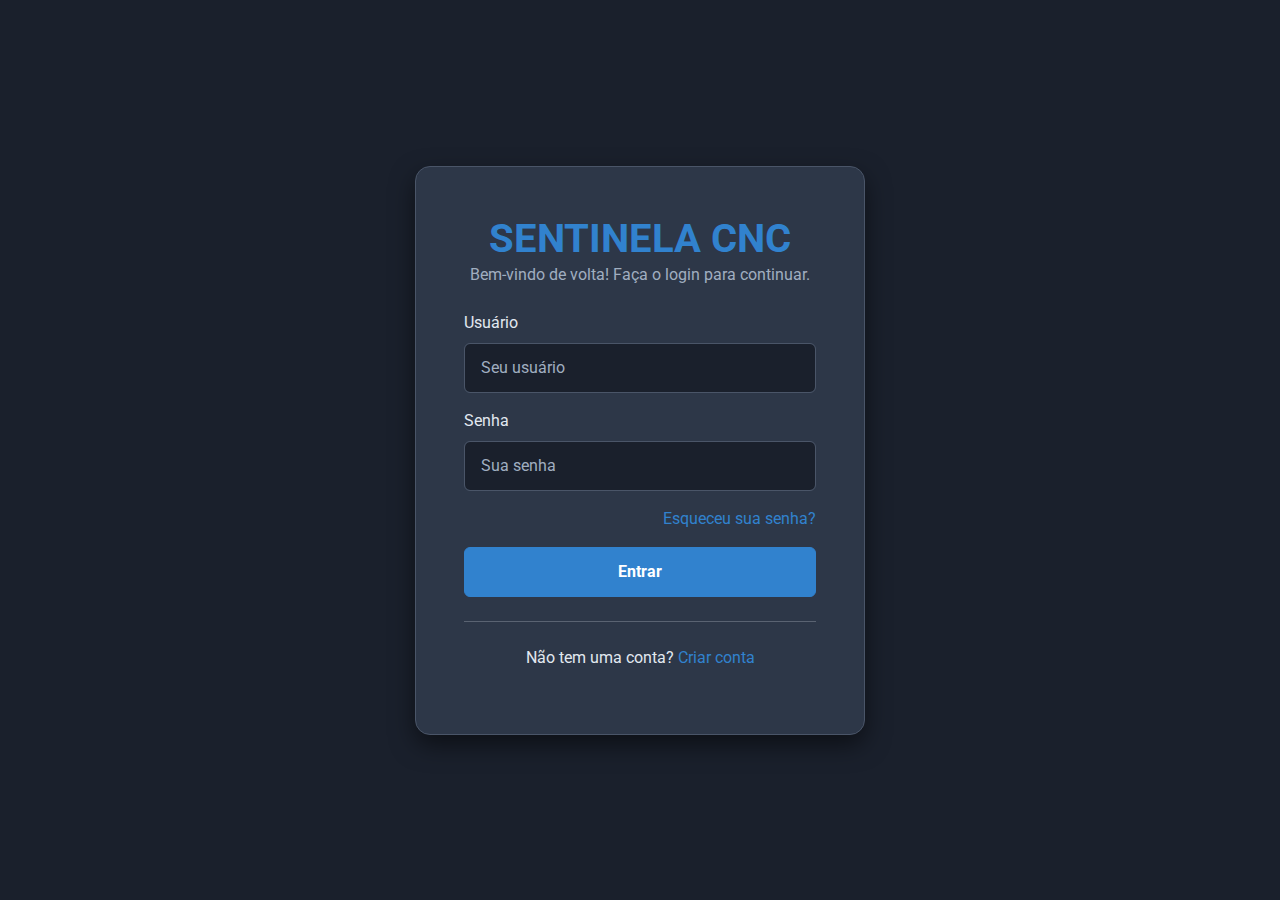
<file: SentinelaCnc/indeex.html>
<!DOCTYPE html>
<html lang="pt-BR">
<head>
    <meta charset="UTF-8">
    <meta name="viewport" content="width=device-width, initial-scale=1.0">
    <title>Login - SENTINELA CNC</title>

    <!-- 1. Importando Bootstrap CSS -->
    <link href="https://cdn.jsdelivr.net/npm/bootstrap@5.3.3/dist/css/bootstrap.min.css" rel="stylesheet">

    <!-- Link para a biblioteca de Ícones do Bootstrap -->
    <link rel="stylesheet" href="https://cdn.jsdelivr.net/npm/bootstrap-icons@1.11.3/font/bootstrap-icons.min.css">

    <!-- 2. Importando a fonte Roboto (ótima para temas de tecnologia) -->
    <link rel="preconnect" href="https://fonts.googleapis.com">
    <link rel="preconnect" href="https://fonts.gstatic.com" crossorigin>
    <link href="https://fonts.googleapis.com/css2?family=Roboto:wght@400;700&display=swap" rel="stylesheet">

    <!-- 3. Link para o nosso arquivo de estilo personalizado -->
    <link rel="stylesheet" href="CSS/style.css">
</head>
<body>

    <!-- 
      Container principal. 
      Classes do Bootstrap:
      - d-flex: Ativa o modo Flexbox.
      - justify-content-center: Centraliza horizontalmente.
      - align-items-center: Centraliza verticalmente.
      - vh-100: Define a altura como 100% da altura da tela (viewport height).
    -->
      <main class="d-flex justify-content-center align-items-center vh-100">

       <!-- 
          Nosso card de login personalizado.
          A classe 'login-card' vem do nosso style.css
        --> 
          <div class="login-card p-4 p-md-5">
                
            <div class="text-center mb-4">
                <!-- Título principal do App -->
                 <h1 class="fw-bold">SENTINELA CNC</h1>
                 <!-- Mensagem de boas-vindas -->
                  <p class="text-muted" >Bem-vindo de volta! Faça o login para continuar.</p>
            </div>

            <!-- Formulário de Login -->
             <form>
                <!-- Campo do Usuário -->
                <div class="mb-3">
                    <label for="username" class="form-label">Usuário</label>
                <input type="text" class="form-control"id="username" placeholder="Seu usuário" required>
                </div>
                <!-- Campo de Senha -->
                <div class="mb-3">
                    <label for="password" class="form-label">Senha</label>
                    <!-- Wrapper para posicionar o ícone dentro do campo -->
                     <div class="position-relative">
                      <input type="password" class="form-control" id="password" placeholder="Sua senha" required>
                      <!-- ícone de olho que funcionará como botão -->
                       <i class="bi bi-eye-slash-fill position-absolute" id="togglePassword"></i>
                     </div>
                 </div>

                 <!-- Link "Esqueceu sua senha?" alinhado à direita -->
                  <div class="text-end mb-3">
                    <a href="#">Esqueceu sua senha?</a>
                  </div>

                  <!-- Botão de Entrar. d-grid faz ele ocupar 100% da largura -->
                   <div class="d-grid">
                    <button type="submit" class="btn btn-primary fw-bold">Entrar</button>
                   </div>
                </form>

                <!-- Divisor -->
                <hr class="my-4">

                <!-- Link para criar nova conta -->
                 <p class="text-center">Não tem uma conta? <a href="#">Criar conta</a></p>
            </div>
        </main>
    <!-- Importando Bootstrap JS (opcional, mas útil para componentes interativos) -->
    <script src="https://cdn.jsdelivr.net/npm/bootstrap@5.3.3/dist/js/bootstrap.bundle.min.js"></script>

    <!-- MUDANÇA: Linkando nosso arquivo JavaScript externo -->
    <script src="JavaScript/script.js" defer></script>

</body>
</html>
</file>
<file: SentinelaCnc/CSS/style.css>
/*
  Este é nosso arquivo de estilos.
  Aqui definimos a aparência do nosso app, usando as cores que discutimos.
*/

/* 1. Definindo nossa paleta de cores como variáveis globais */
:root {
    --cor-fundo-principal: #1a202c;     /* Azul Marinho Escuro */
  --cor-fundo-secundario: #2d3748; /* Cinza Chumbo */
  --cor-texto-principal: #e2e8f0;    /* Cinza Claro */
  --cor-texto-secundario: #a0aec0; /* Cinza Médio */
  --cor-destaque: #3182ce;         /* Azul Sentinela */
  --cor-destaque-hover: #2b6cb0;   /* Azul Sentinela (mais escuro para hover) */
}

/* 2. Estulos gerais para o corpo da página */
body { 
    font-family: 'Roboto', sans-serif; /* Fonte moderna e legível */
    background-color: var(--cor-fundo-principal); /* Fundo azul marinho escuro */
    color: var(--cor-texto-principal); /* Texto cinza claro */
    margin: 0; 
}

/* 3. Estilizando nosso card de login personalizado */
.login-card {
  background-color: var(--cor-fundo-secundario);
  border-radius: 15px; /* Bordas arredondadas */
  width: 100%; /* Largura total para telas pequenas */
  max-width: 450px; /* Largura máxima para telas maiores */
  box-shadow: 0 10px 25px rgba(0, 0, 0, 0.5); /* Sombra suave */
  border: 1px solid #4a5568; /* Borda cinza escuro */
}

/* 4. Estilizando o título principal (H1) */
.login-card h1 {
  color: var(--cor-destaque); /* Azul Sentinela */
  font-size: 2.5rem; /* Tamanho maior para destaque */
  margin-bottom: 0px; /* Espaçamento abaixo do título */
}

/* 5. Sobreescrenvdo estilos do Boorstrap para melhor contraste  */
.text-muted {
  color: var(--cor-texto-secundario) !important; /* Cinza médio */
}

/* 6. Personalizando os campos do formulário (inputs) */
.form-control {
  background-color: var(--cor-fundo-principal); /* Fundo azul marinho escuro */
  color: var(--cor-texto-principal); /* Texto cinza claro */
  border: 1px solid #4a5568; /* Borda cinza escuro */
  padding: 0.75rem 1rem; /* Espaçamento interno */
}

/* Estilo para o placeholder (texto de dica dentro do input) */
.form-control::placeholder {
  color: var(--cor-texto-secundario); /* Cinza médio */
}

/* Estilo do input quando está focado (clicando) */
.form-control:focus {
  background-color: var(--cor-fundo-principal); /* Mantém o fundo */
  color: var(--cor-texto-principal); /* Mantém o texto */
  border-color: var(--cor-destaque); /* Borda azul Sentinela */
  /* box-shadow simula o "brilho" ao redor do campo */
  box-shadow: 0 0 0 0.25rem rgba(49, 130, 206, 0.25);
}

/* 7. Personalizando o botão principal */
.btn-primary {
  background-color: var(--cor-destaque); /* Azul Sentinela */
  border-color: var(--cor-destaque); /* Borda azul Sentinela */
  padding: 0.75rem; /* Espaçamento interno */
  transition: background-color 0.2s ease-in-out; /* Transição suave */
}

/* Efeito do botão ao passar o mouse por cima */
.btn-primary:hover {
  background-color: var(--cor-destaque-hover); /* Azul Sentinela mais escuro */
  border-color: var(--cor-destaque-hover); /* Borda azul Sentinela mais escuro */
}

/* 8. Estilizando todos os links */
a {
  color: var(--cor-destaque);
  text-decoration: none; /* Remove o sublinhado padrão */
}

a:hover {
  color: var(--cor-destaque-hover);
  text-decoration: underline; /* Adiciona sublinhado ao passar o mouse */
}

/* 9. MUDANÇA: Esilos para o ícone de visualizr senha */
#togglePassword {
  /* Posiciona o ícone dentro do seu container (.position-relative) */
  right: 15px;      /* 15px da borda direita */
  top: 50%;         /* Desce o ícone até a metade da altura */
  transform: translateY(-50%); /* Centraliza verticalmente de forma precisa */
  cursor: pointer;    /* Muda o cursor para uma "mãozinha", indicando que é clicável */
  color: var(--cor-texto-secundario);
  /* NOVO: Esconde o ícone por padrão e adiciona transição suave */
  visibility: hidden;
  opacity: 0;
  transition: opacity 0.2s ease, visibility 0.2s ease;
}

/* NOVO: Classe para tornar o ícone visível via JavaScript */
#togglePassword.is-visible {
  visibility: visible;
  opacity: 1;
}

/* Adiciona espaço à direita no campo de senha para o texto não sobrepor o ícone */
#password {
  padding-right: 2.75rem; 
}

/* ==================================================================
10. ESTILOS PARA O LAYOUT DO DASHBOARD
=================================================================== */

.dashboard-layout {
  display: flex;
  width: 100vw;
  height: 100vh;
} 

/* --- Estilos do Menu Lateral (Sidebar) --- */
.sidebar {
  width: 260px;
  background-color: var(--cor-fundo-secundario);
  padding: 1.5rem;
  display: flex;
  flex-direction: column;
  transition: width 0.3s ease;
}

.sidebar-header h2 {
color: var(--cor-texto-principal);
font-size: 1.5rem;
text-align: center;
margin-bottom: 2rem;
}

.sidebar .nav-link {
  color: var(--cor-texto-secundario);
  padding: 0.75rem 1rem;
  margin-bottom: 0.5rem;
  border-radius: 8px;
  transition: background-color 0.2s ease, color 0.2s ease;
  display: flex;
  align-items: center;
}

.sidebar .nav-link:hover {
  background-color: rgba(255, 255, 255, 0.05);
  color: var(--cor-texto-principal);
}

.sidebar .navi-link.active {
  background-color: var(--cor-destaque);
  color: white;
  font-weight: bold;
}

.sidebar-footer{
  margin-top: auto; /* Empurra o footer "rodapé" para o final */
}

/* --- Estilos do Conteúdo Principal --- */
.main-content {
  flex-grow: 1; /* Faz ocupar todo o espaço restante */
  background-color: var(--cor-fundo-principal);
  display: flex;
  flex-direction: column;
  overflow-y: auto; /* Permite rolagem vertical se o conteúdo for maior que a tela */
}

.main-header {
  display: flex;
  justify-content: space-between; /* Espaço entre os itens */
  align-items: center; /* Alinha verticalmente ao centro */
  padding: 1.5rem 2rem;
  background-color: var(--cor-fundo-secundario);
  border-bottom: 1px solid #4a5568; /* Linha sutil abaixo do header */
}

.user-info {
  display: flex;
  align-items: center;
  gap: 1rem; /* Espaçamento entre os itens */
}
</file>
